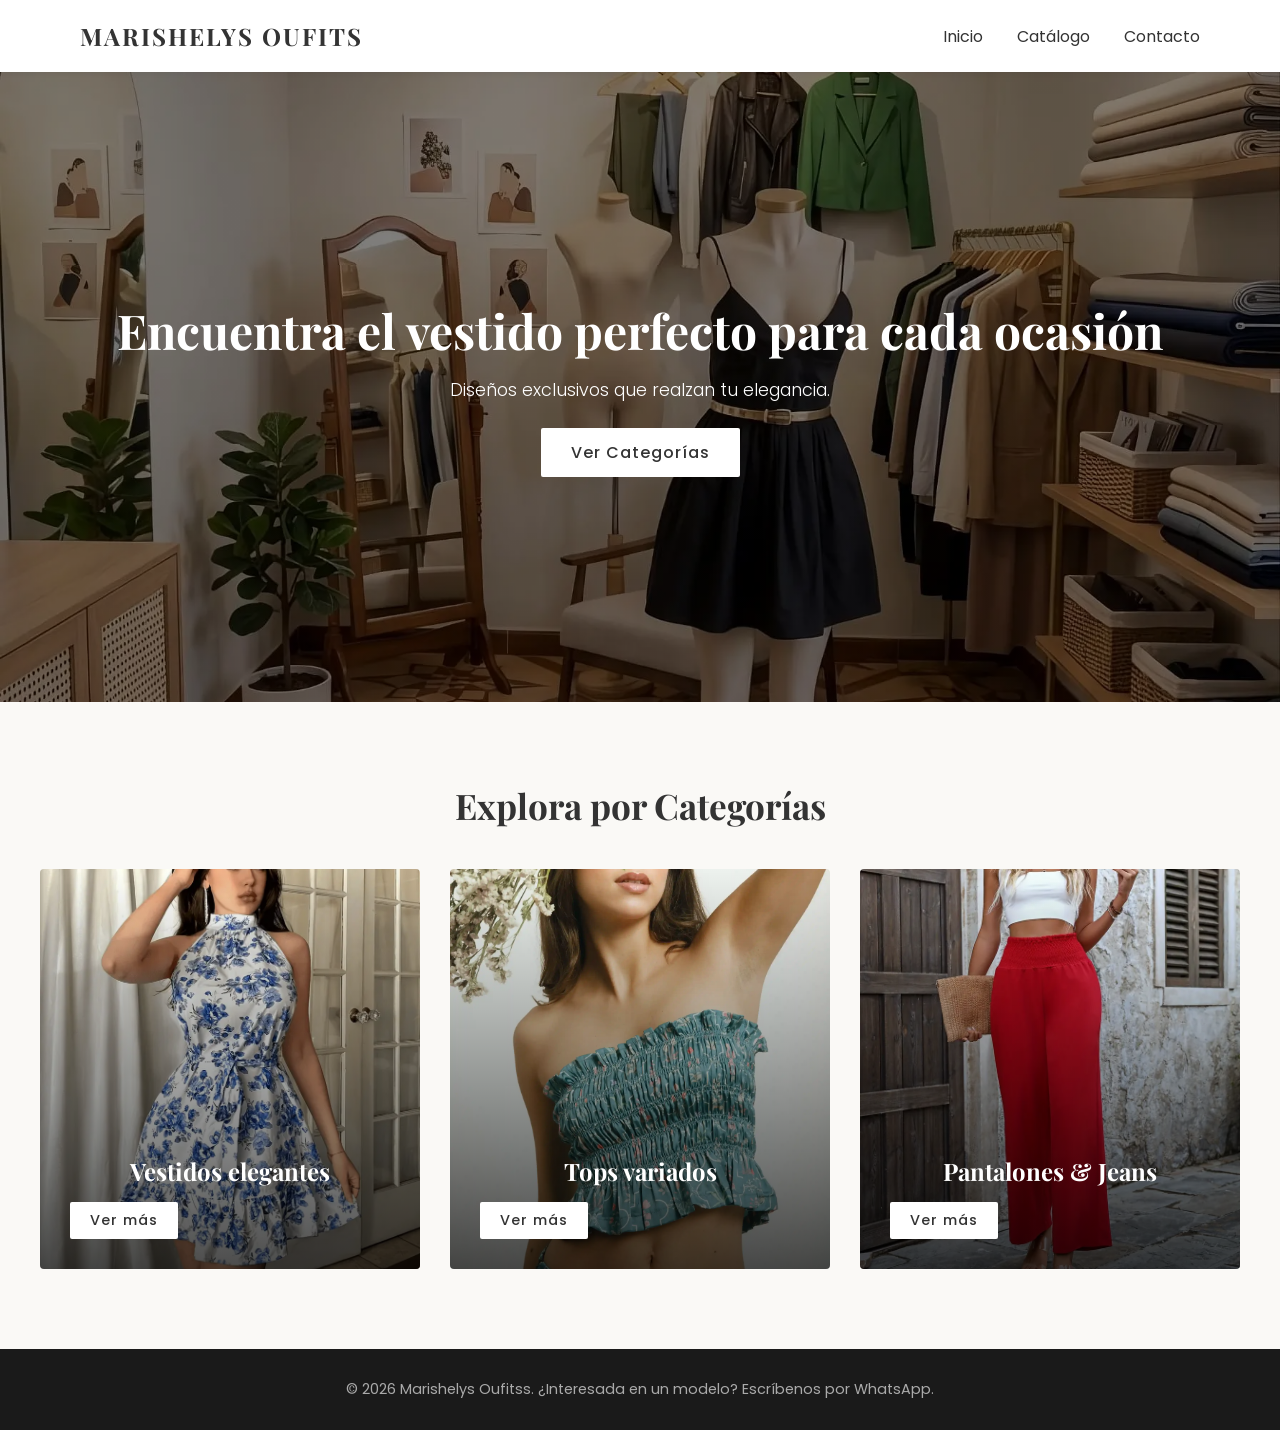
<file: index.html>
<!DOCTYPE html>
<html lang="es">
<head>
    <meta charset="UTF-8">
    <meta name="viewport" content="width=device-width, initial-scale=1.0">
    <title>Boutique de Vestidos | Elegancia y Estilo</title>
    <link rel="stylesheet" href="css/style.css">
    <!-- Fuente elegante de Google Fonts -->
    <link href="https://fonts.googleapis.com/css2?family=Playfair+Display:wght@500;700&family=Poppins:wght@300;400;500&display=swap" rel="stylesheet">
</head>
<body>

    <!-- Cabecera / Menú -->
    <header class="navbar">
        <div class="logo">MARISHELYS OUFITS</div>
        <nav>
            <a href="index.html">Inicio</a>
            <a href="categorias.html">Catálogo</a>
            <a href="#contacto">Contacto</a>
        </nav>
    </header>

    <!-- Banner Principal -->
    <section class="hero">
        <div class="hero-content">
            <h1>Encuentra el vestido perfecto para cada ocasión</h1>
            <p>Diseños exclusivos que realzan tu elegancia.</p>
            <a href="categorias.html" class="btn-primary">Ver Categorías</a>
        </div>
    </section>

    <!-- Sección de Categorías Destacadas -->
    <section class="categories-section">
        <h2>Explora por Categorías</h2>
        <div class="category-grid">
            <div class="category-card" style="background-image: url('img/vestidos.webp');">
                <div class="overlay">
                    <h3>Vestidos elegantes</h3>
                    <a href="categorias.html?categoria=vestidos" class="btn-ver-mas">Ver más</a>
                </div>
            </div>
            <div class="category-card" style="background-image: url('img/tops.webp');">
                <div class="overlay">
                    <h3>Tops variados</h3>
                    <a href="categorias.html?categoria=tops" class="btn-ver-mas">Ver más</a>
                </div>
            </div>
            <div class="category-card" style="background-image: url('img/pantalones.webp');">
                <div class="overlay">
                    <h3>Pantalones & Jeans</h3>
                    <a href="categorias.html?categoria=pantalones" class="btn-ver-mas">Ver más</a>
                </div>
            </div>
        </div>
    </section>

    <!-- Footer -->
    <footer id="contacto">
        <p>&copy; 2026 Marishelys Oufitss. ¿Interesada en un modelo? Escríbenos por WhatsApp.</p>
    </footer>

</body>
</html>
</file>
<file: css/style.css>
/* Estilos generales y tipografía */
* {
    margin: 0;
    padding: 0;
    box-sizing: border-box;
}

body {
    font-family: 'Poppins', sans-serif;
    color: #333;
    background-color: #faf9f6; /* Tono nude/marfil muy suave y elegante */
}

h1, h2, h3 {
    font-family: 'Playfair Display', serif;
}

/* Barra de navegación */
.navbar {
    display: flex;
    justify-content: space-between;
    align-items: center;
    padding: 20px 80px;
    background-color: #ffffff;
    box-shadow: 0 2px 5px rgba(0,0,0,0.05);
    position: sticky;
    top: 0;
    z-index: 1000;
}

.logo {
    font-family: 'Playfair Display', serif;
    font-size: 1.5rem;
    font-weight: 700;
    letter-spacing: 2px;
}

.navbar nav a {
    margin-left: 30px;
    text-decoration: none;
    color: #333;
    font-weight: 400;
    transition: color 0.3s;
}

.navbar nav a:hover {
    color: #b8977e; /* Tono dorado/bronce elegante */
}

/* Banner Hero */
.hero {
    height: 70vh;
    /* Cambiamos 0.3 por 0.5 o 0.6 para que se oscurezca más la imagen de fondo */
    background: linear-gradient(rgba(0,0,0,0.5), rgba(0,0,0,0.5)), url('../img/banner.webp') center/cover no-repeat;
    display: flex;
    align-items: center;
    justify-content: center;
    text-align: center;
    color: #fff;
    padding: 0 20px;
}

.hero-content h1 {
    font-size: 3rem;
    margin-bottom: 15px;
}

.hero-content p {
    font-size: 1.1rem;
    margin-bottom: 25px;
    font-weight: 300;
}

/* Botones */
.btn-primary, .btn-secondary {
    display: inline-block;
    padding: 12px 30px;
    background-color: #fff;
    color: #333;
    text-decoration: none;
    font-weight: 500;
    letter-spacing: 1px;
    transition: all 0.3s ease;
    border-radius: 2px;
}

.btn-primary:hover {
    background-color: #b8977e;
    color: #fff;
}

/* Sección de Categorías */
.categories-section {
    padding: 80px 40px;
    text-align: center;
}

.categories-section h2 {
    font-size: 2.2rem;
    margin-bottom: 40px;
}

.category-grid {
    display: grid;
    grid-template-columns: repeat(auto-fit, minmax(300px, 1fr));
    gap: 30px;
    max-width: 1200px;
    margin: 0 auto;
}

.category-card {
    height: 400px;
    background-size: cover;
    background-position: center;
    position: relative;
    border-radius: 4px;
    overflow: hidden;
    cursor: pointer;
}

.overlay {
    position: absolute;
    bottom: 0;
    left: 0;
    width: 100%;
    height: 100%;
    background: linear-gradient(to top, rgba(0,0,0,0.7), transparent);
    display: flex;
    flex-direction: column;
    justify-content: flex-end;
    padding: 30px;
    color: #fff;
    transition: background 0.3s;
}

.category-card:hover .overlay {
    background: linear-gradient(to top, rgba(0,0,0,0.85), rgba(0,0,0,0.2));
}

.overlay h3 {
    font-size: 1.5rem;
    margin-bottom: 15px;
}

.btn-secondary {
    background-color: transparent;
    border: 1px solid #fff;
    color: #fff;
    padding: 8px 20px;
    font-size: 0.9rem;
    width: fit-content;
}

.btn-secondary:hover {
    background-color: #fff;
    color: #333;
}

/* Footer */
footer {
    background-color: #1a1a1a;
    color: #aaa;
    text-align: center;
    padding: 30px;
    font-size: 0.9rem;
}

/* Estilos específicos para la página de Catálogo */
.catalog-header {
    text-align: center;
    padding: 60px 20px 30px;
    background-color: #ffffff;
}

.catalog-header h1 {
    font-size: 2.5rem;
    margin-bottom: 10px;
}

.catalog-header p {
    color: #666;
    margin-bottom: 30px;
}

/* Botones de Filtro */
.filter-buttons {
    display: flex;
    justify-content: center;
    gap: 15px;
    flex-wrap: wrap;
}

.filter-btn {
    padding: 8px 20px;
    background-color: #f1ede9;
    border: none;
    border-radius: 20px;
    cursor: pointer;
    font-family: 'Poppins', sans-serif;
    font-size: 0.9rem;
    color: #555;
    transition: all 0.3s ease;
}

.filter-btn:hover, .filter-btn.active {
    background-color: #b8977e;
    color: #fff;
}

/* Cuadrícula de Productos */
.products-section {
    padding: 50px 40px;
    max-width: 1200px;
    margin: 0 auto;
}

.product-grid {
    display: grid;
    /* Fija exactamente 3 columnas como máximo, con un tamaño ideal */
    grid-template-columns: repeat(3, minmax(280px, 350px)); 
    gap: 30px;
    justify-content: start; /* Alinea las tarjetas a la izquierda si hay 1 o 2 productos */
    max-width: 1200px;
    margin: 0 auto;
    padding: 20px;
}

.product-card {
    background-color: #ffffff;
    border-radius: 6px;
    overflow: hidden;
    box-shadow: 0 4px 10px rgba(0,0,0,0.03);
    transition: transform 0.3s ease, box-shadow 0.3s ease;
}

.product-card:hover {
    transform: translateY(-5px);
    box-shadow: 0 8px 20px rgba(0,0,0,0.08);
}

.product-img {
    height: 350px;
    background-size: cover;
    background-position: center;
    position: relative;
}

.product-img .tag {
    position: absolute;
    top: 15px;
    right: 15px;
    background-color: rgba(255, 255, 255, 0.9);
    padding: 4px 12px;
    font-size: 0.75rem;
    font-weight: 500;
    border-radius: 4px;
    text-transform: uppercase;
    letter-spacing: 1px;
}

.product-info {
    padding: 20px;
    text-align: left;
}

.product-info h3 {
    font-size: 1.15rem;
    margin-bottom: 8px;
    color: #222;
}

.product-info .price {
    font-size: 1.1rem;
    font-weight: 600;
    color: #b8977e;
    margin-bottom: 5px;
}

.product-info .sizes {
    font-size: 0.85rem;
    color: #777;
    margin-bottom: 15px;
}

/* Botón de WhatsApp en Productos */
.btn-whatsapp {
    display: block;
    width: 100%;
    text-align: center;
    background-color: #25d366; /* Color oficial de WhatsApp */
    color: #fff;
    padding: 10px 0;
    text-decoration: none;
    border-radius: 4px;
    font-size: 0.9rem;
    font-weight: 500;
    transition: background 0.3s;
}

.btn-whatsapp:hover {
    background-color: #1ebe5d;
}

/* ==========================================
   DISEÑO RESPONSIVO PARA MÓVILES Y TABLETS
   ================================---------- */

@media screen and (max-width: 768px) {
    /* Barra de navegación adaptable */
    .navbar {
        padding: 15px 20px;
        flex-direction: column;
        gap: 10px;
        text-align: center;
    }

    .navbar nav a {
        margin: 0 10px;
        font-size: 0.9rem;
    }

    /* Banner Principal (Hero) en móviles */
    .hero {
        height: 60vh;
        padding: 0 15px;
    }

    .hero-content h1 {
        font-size: 2rem;
    }

    .hero-content p {
        font-size: 0.95rem;
    }

    /* Secciones de categorías y catálogo */
    .categories-section {
        padding: 40px 20px;
    }

    .categories-section h2, 
    .catalog-header h1 {
        font-size: 1.8rem;
    }

    .catalog-header {
        padding: 40px 15px 20px;
    }

    /* Botones de filtro en móviles (permiten scroll horizontal si son muchos) */
    .filter-buttons {
        gap: 8px;
        padding: 0 10px;
    }

    .filter-btn {
        padding: 6px 14px;
        font-size: 0.8rem;
    }

    /* Cuadrícula de productos de 1 sola columna en pantallas pequeñas */
    .products-section {
        padding: 30px 15px;
    }

    .product-grid {
        grid-template-columns: 1fr; /* Una tarjeta por línea en celulares */
        gap: 20px;
    }

    .product-img {
        height: 300px; /* Imagen un poco más compacta en celulares */
    }
}

/* Para pantallas medianas (Tablets) */
@media screen and (min-width: 769px) and (max-width: 1024px) {
    .navbar {
        padding: 20px 40px;
    }

    .product-grid {
        grid-template-columns: repeat(2, 1fr); /* Dos columnas en tablets */
    }
}

.btn-zoom {
    position: absolute;
    bottom: 15px;
    left: 15px;
    background-color: rgba(0, 0, 0, 0.7);
    color: #fff;
    border: none;
    padding: 6px 12px;
    border-radius: 4px;
    font-size: 0.8rem;
    cursor: pointer;
    font-family: 'Poppins', sans-serif;
    transition: background 0.3s;
}

.btn-zoom:hover {
    background-color: #b8977e;
}

/* Corrección total para que el Modal cubra toda la pantalla y centre la imagen */
.modal {
    display: none;
    position: fixed;
    z-index: 9999; /* Asegura que esté por encima de la barra de navegación y los elementos */
    left: 0;
    top: 0;
    width: 100vw;
    height: 100vh;
    background-color: rgba(0, 0, 0, 0.85); /* Fondo oscuro elegante */
    justify-content: center;
    align-items: center;
    flex-direction: column;
}

.modal-container {
    position: relative;
    max-width: 90%;
    max-height: 75vh;
    overflow: hidden;
    border-radius: 6px;
    box-shadow: 0 10px 30px rgba(0,0,0,0.5);
    background-color: #000;
    display: flex;
    justify-content: center;
    align-items: center;
}

#imgExpanded {
    display: block;
    max-height: 75vh;
    max-width: 100%;
    object-fit: contain;
    cursor: crosshair;
}

#lensResult {
    position: absolute;
    top: 0;
    left: 0;
    width: 100%;
    height: 100%;
    background-repeat: no-repeat;
    display: none;
    pointer-events: none;
}

#caption {
    margin-top: 15px;
    color: #fff;
    font-family: 'Playfair Display', serif;
    font-size: 1.3rem;
    text-align: center;
}

.close-modal {
    position: absolute;
    top: 30px;
    right: 40px;
    color: #fff;
    font-size: 45px;
    font-weight: 300;
    cursor: pointer;
    z-index: 10000;
}

.close-modal:hover {
    color: #b8977e;
}

/* Asegura que los enlaces con formato de botón conserven su diseño original */
a.btn-ver-mas {
   display: inline-block;
    padding: 8px 20px;
    background-color: #fff;
    color: #333;
    text-decoration: none;
    font-size: 0.9rem;
    font-weight: 500;
    letter-spacing: 1px;
    border-radius: 2px;
    width: fit-content;
    transition: all 0.3s ease;
    
}

a.btn-ver-mas:hover{
    background-color: #b8977e;
    color: #fff;
}
</file>
